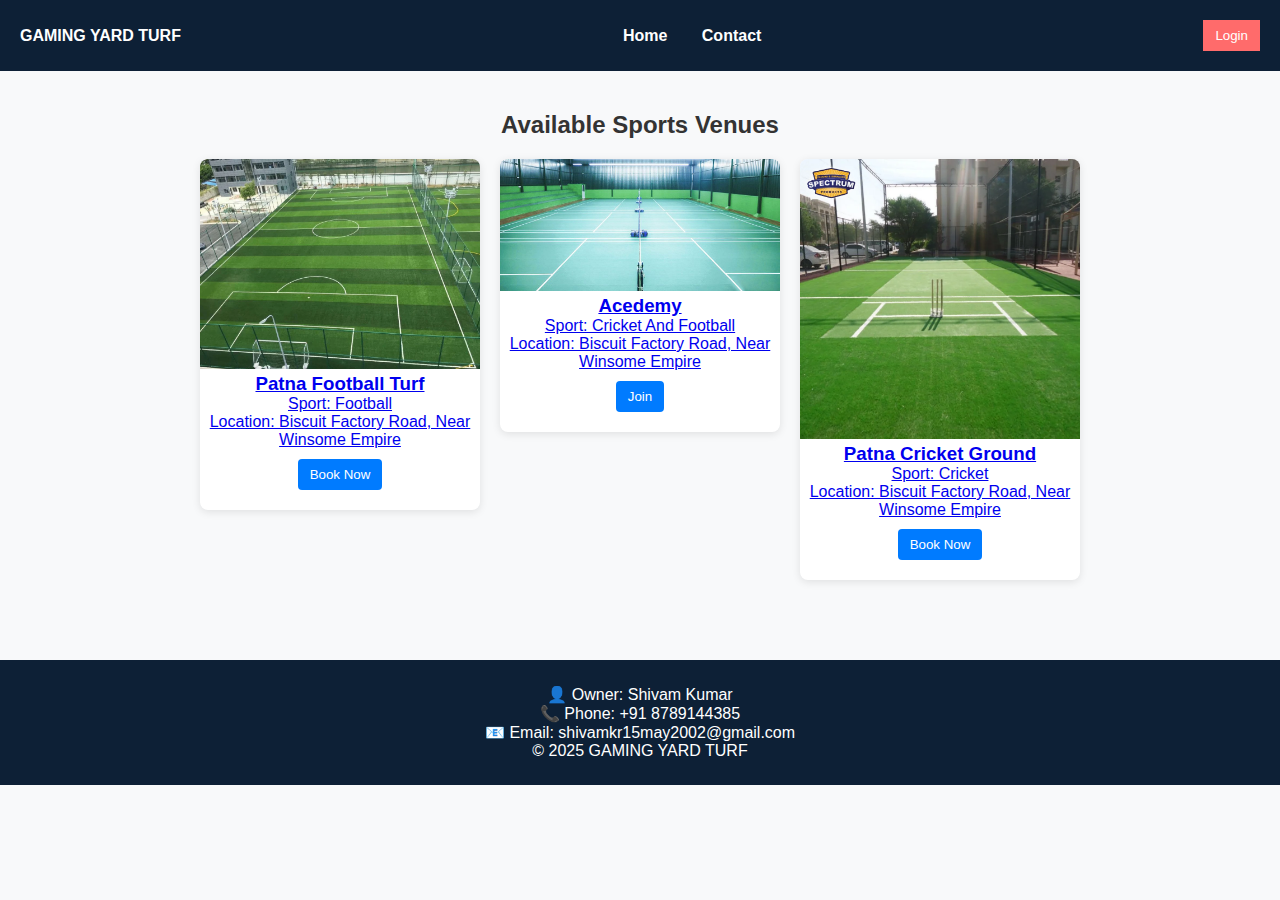
<file: index.html>
<!DOCTYPE html>
<html lang="en">
<head>
    <meta charset="UTF-8">
    <meta name="viewport" content="width=device-width, initial-scale=1.0">
    <title>Turf Town Clone</title>
    <link rel="stylesheet" href="index.css">
    <script src="scripts.js" defer></script>
</head>
<body>
    <!-- Navbar -->
<nav class="navbar">
    <div class="logo">
        <a href="index.html" style="color:white; text-decoration:none;">
            GAMING YARD TURF
        </a>
    </div>

    <ul class="nav-links">
        <!-- <li><a href="index.html">Home</a></li> -->
        <li><a href="index.html">Home</a></li>
        <li><a href="contact.html">Contact</a></li>
    </ul>

    <button class="btn login-btn" onclick="window.location.href='login.html'">
        Login
    </button>
</nav>


    <!-- Hero Section -->
    <!-- <header id="home" class="hero"> 
        <h1>Find & Book Sports Venues Near You</h1>
        <p>Discover football, cricket, badminton, basketball courts & more!</p>
        <input type="search" id="searchInput" placeholder="Search city or sport..." oninput="filterVenues()" />
    </header> -->

    <!-- Venues Section -->
   <section id="venues" class="venues-section">
    <h2>Available Sports Venues</h2>

    <div class="venues-container" id="venuesContainer">

        <!-- Football Turf -->
        <a href="footturf.html" class="venue-link">
            <div class="venue-card" data-city="Patna" data-sport="Football">
                <img src="images/football-artificial-turf.webp" alt="Football Turf">
                <h3>Patna Football Turf</h3>
                <p>Sport: Football</p>
                <p>Location: Biscuit Factory Road, Near Winsome Empire</p>
                <button class="btn book-btn">Book Now</button>
            </div>
        </a>

        <!-- Badminton Court -->
        <a href="jacademy.html" class="venue-link">
            <div class="venue-card" data-city="Patna" data-sport="Training Acedemy">
                <img src="images/badminton.jpg" alt="Acedemy">
                <h3>Acedemy</h3>
                <p>Sport: Cricket And Football</p>
                <p>Location: Biscuit Factory Road, Near Winsome Empire</p>
                <button class="btn book-btn">Join</button>
            </div>
        </a>

        <!-- Cricket Ground -->
        <a href="cricturf.html" class="venue-link">
            <div class="venue-card" data-city="Patna" data-sport="Cricket">
                <img src="images/turf-cricket-pitch.webp" alt="Cricket Ground">
                <h3>Patna Cricket Ground</h3>
                <p>Sport: Cricket</p>
                <p>Location: Biscuit Factory Road, Near Winsome Empire</p>
                <button class="btn book-btn">Book Now</button>
            </div>
        </a>

    </div>
</section>


    <!-- Contact Section -->
    <footer class="footer">
    <p>👤 Owner: Shivam Kumar</p>
    <p>📞 Phone: +91 8789144385</p>
    <p>📧 Email: shivamkr15may2002@gmail.com</p>
    <p>© 2025 GAMING YARD TURF</p>
</footer>
</body>
</html>
</file>
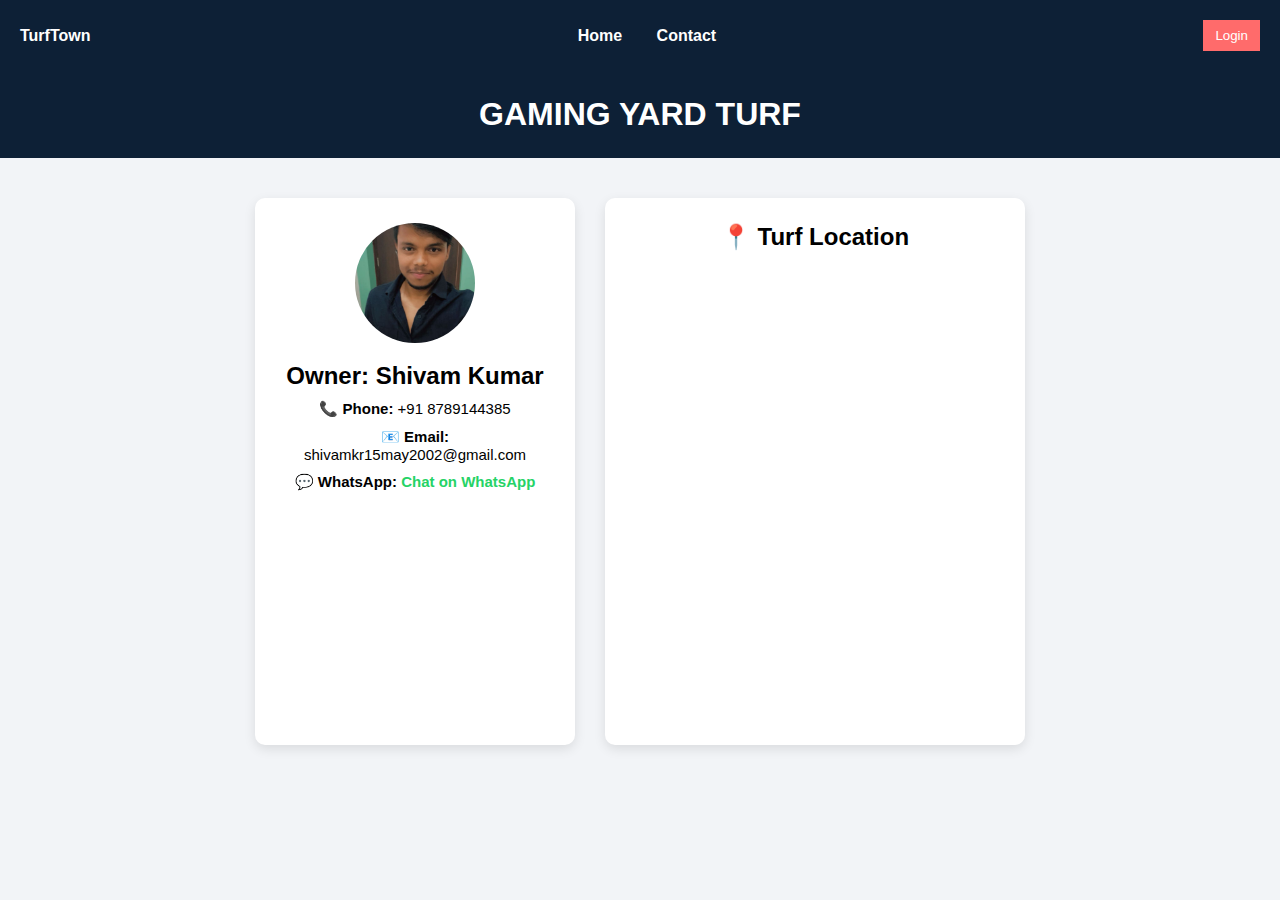
<file: contact.html>
<!DOCTYPE html>
<html lang="en">
<head>
    <meta charset="UTF-8">
    <meta name="viewport" content="width=device-width, initial-scale=1.0">
    <title>Contact Us | GreenField Turf</title>
    <link rel="stylesheet" href="contact.css">
</head>
<body>

    <!-- Turf Name -->
     <nav class="navbar">
    <div class="logo">
        <a href="index.html" style="color:white; text-decoration:none;">
            TurfTown
        </a>
    </div>

    <ul class="nav-links">
        <!-- <li><a href="index.html">Home</a></li> -->
        <li><a href="index.html">Home</a></li>
        <li><a href="contact.html">Contact</a></li>
    </ul>

    <button class="btn login-btn" onclick="window.location.href='login.html'">
        Login
    </button>
</nav>
    <header class="header">
        <h1>GAMING YARD TURF</h1>
    </header>

    <!-- Contact Card -->
    <section class="contact-container">

        <!-- Owner Info -->
        <div class="owner-card">
            <img src="images/shivam_owner.png" alt="Owner Photo">
            <h2>Owner: Shivam Kumar</h2>

            <p><strong>📞 Phone:</strong> +91 8789144385</p>
            <p><strong>📧 Email:</strong> shivamkr15may2002@gmail.com</p>
            <p><strong>💬 WhatsApp:</strong> 
                <a href="https://wa.me/918789144385" target="_blank">
                    Chat on WhatsApp
                </a>
            </p>

            <!-- <p><strong>🔑 API Key:</strong> API_XXXX_1234</p> -->
        </div>

        <!-- Location -->
        <div class="location-card">
            <h2>📍 Turf Location</h2>

            <!-- Google Map Embed
            <iframe 
                src="https://www.google.com/maps/embed/v1/place
  ?key=AIzaSyDCam4HFlqjRZtBTeh7N2KQ5McQuHjLwJA
                width="100%" 
                height="300" 
                style="border:0;" 
                allowfullscreen="" 
                loading="lazy">
            </iframe> -->

            <iframe
  width="100%"
  height="450"
  style="border:0;"
  loading="lazy"
  src="https://www.google.com/maps?q=25.629544,85.067709&output=embed">
</iframe>


        </div>

    </section>

</body>
</html>
</file>
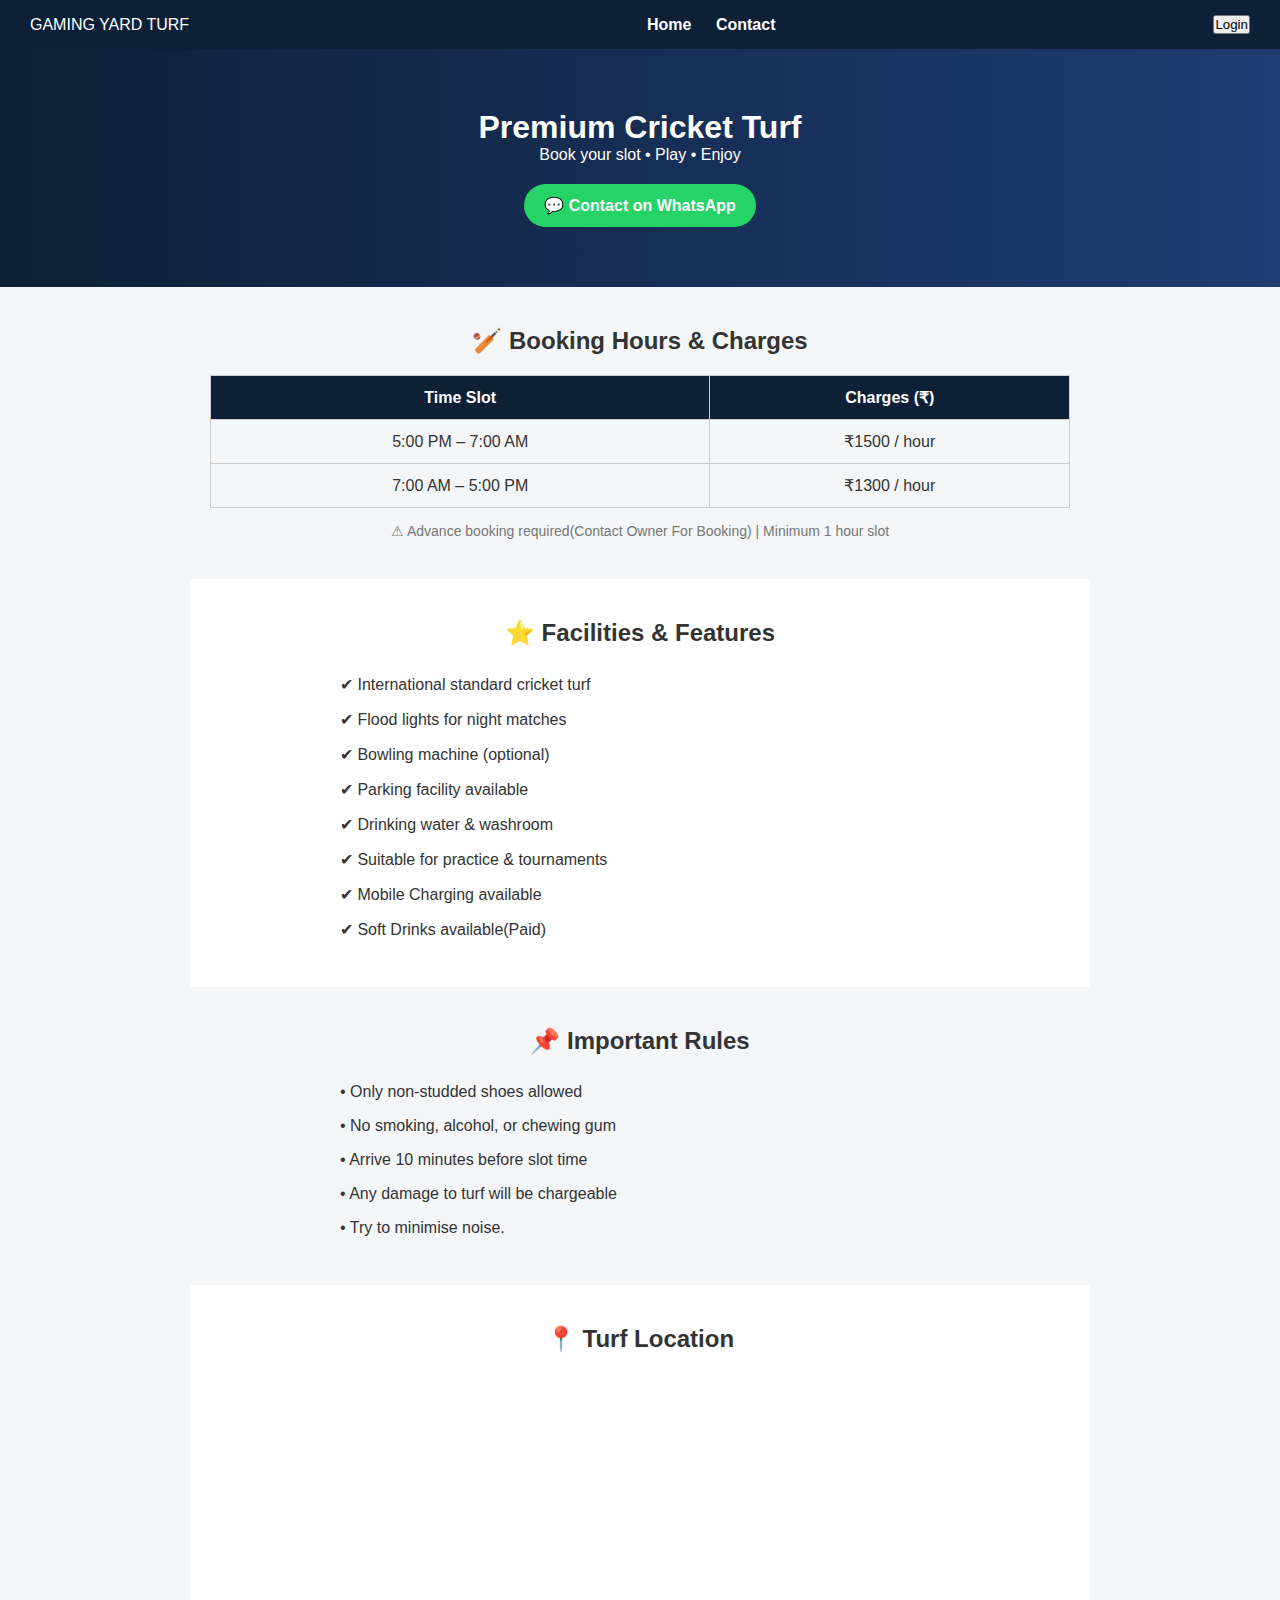
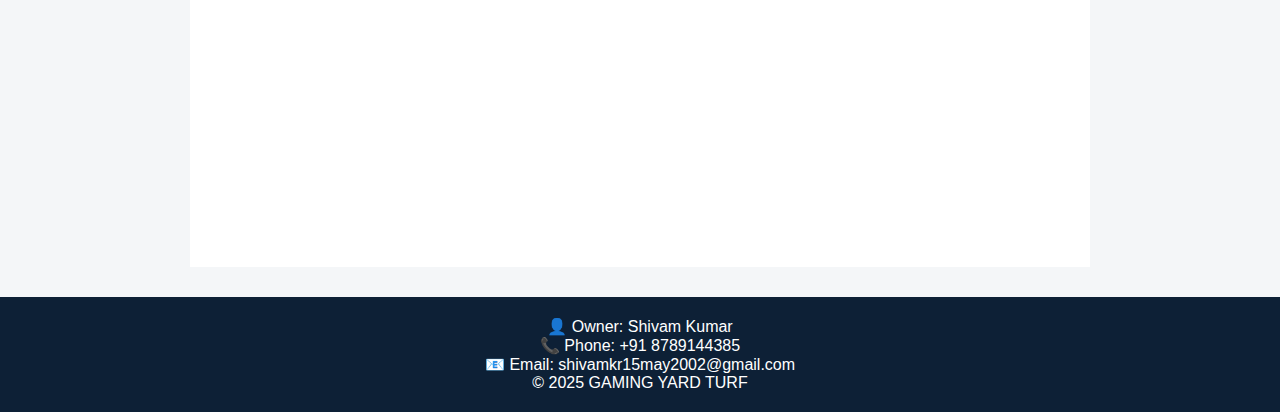
<file: cricturf.html>
<!DOCTYPE html>
<html lang="en">
<head>
    <meta charset="UTF-8">
    <title>GAMING YARD TURF</title>
    <meta name="viewport" content="width=device-width, initial-scale=1.0">
    <link rel="stylesheet" href="cricturf.css">
</head>
<body>

<!-- Navbar -->
 <!-- Navbar -->
<nav class="navbar">
    <div class="logo">
        <a href="index.html" style="color:white; text-decoration:none;">
            GAMING YARD TURF
        </a>
    </div>

    <ul class="nav-links">
        <!-- <li><a href="index.html">Home</a></li> -->
        <li><a href="index.html">Home</a></li>
        <li><a href="contact.html">Contact</a></li>
    </ul>

    <button class="btn login-btn" onclick="window.location.href='login.html'">
        Login
    </button>
</nav>

<!-- Hero Section -->
<header class="hero">
    <h1>Premium Cricket Turf</h1>
    <p>Book your slot • Play • Enjoy</p>
    <a href="https://wa.me/918789144385" class="whatsapp-btn" target="_blank">
        💬 Contact on WhatsApp
    </a>
</header>

<!-- Booking Section -->
<section id="booking" class="section">
    <h2>🏏 Booking Hours & Charges</h2>

    <table class="booking-table">
        <tr>
            <th>Time Slot</th>
            <th>Charges (₹)</th>
        </tr>
        <tr>
            <td>5:00 PM – 7:00 AM</td>
            <td>₹1500 / hour</td>
        </tr>
        <tr>
            <td>7:00 AM – 5:00 PM</td>
            <td>₹1300 / hour</td>
        </tr>
        
    </table>

    <p class="note">⚠ Advance booking required(Contact Owner For Booking) | Minimum 1 hour slot</p>
</section>

<!-- Facilities -->
<section id="facilities" class="section light-bg">
    <h2>⭐ Facilities & Features</h2>

    <ul class="facility-list">
        <li>✔ International standard cricket turf</li>
        <li>✔ Flood lights for night matches</li>
        <li>✔ Bowling machine (optional)</li>
        <li>✔ Parking facility available</li>
        <li>✔ Drinking water & washroom</li>
        <li>✔ Suitable for practice & tournaments</li>
        <li>✔ Mobile Charging available</li>
        <li>✔ Soft Drinks available(Paid)</li>
    </ul>
</section>

<!-- Rules -->
<section class="section">
    <h2>📌 Important Rules</h2>
    <ul class="facility-list">
         <li>• Only non-studded shoes allowed</li>
        <li>• No smoking, alcohol, or chewing gum</li>
        <li>• Arrive 10 minutes before slot time</li>
        <li>• Any damage to turf will be chargeable</li>
        <li>• Try to minimise noise.</li>
    </ul>
</section>

<!-- Location -->
<section id="location" class="section light-bg">
    <h2>📍 Turf Location</h2>
    <iframe
  width="100%"
  height="450"
  style="border:0;"
  loading="lazy"
  src="https://www.google.com/maps?q=25.629544,85.067709&output=embed">
</iframe>
</section>

<!-- Footer -->
<footer class="footer">
    <p>👤 Owner: Shivam Kumar</p>
    <p>📞 Phone: +91 8789144385</p>
    <p>📧 Email: shivamkr15may2002@gmail.com</p>
    <p>© 2025 GAMING YARD TURF</p>
</footer>

</body>
</html>
</file>
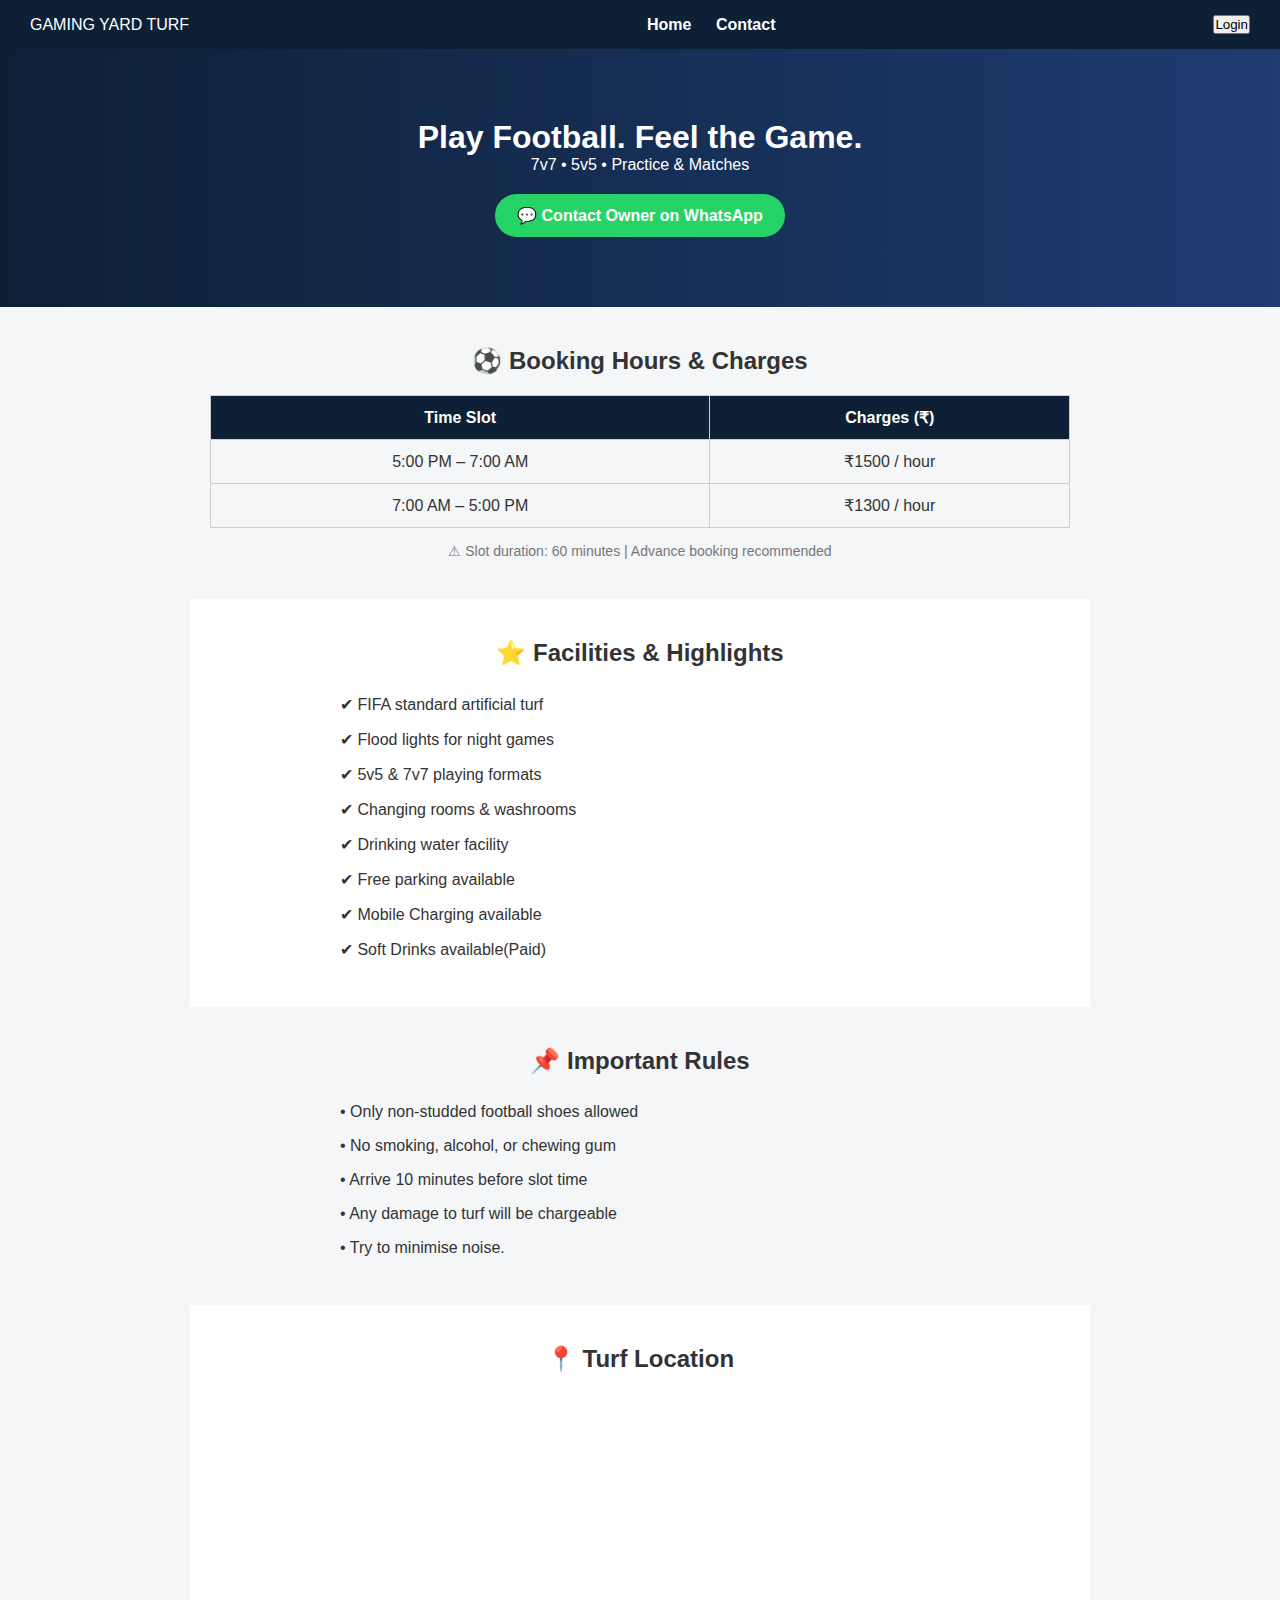
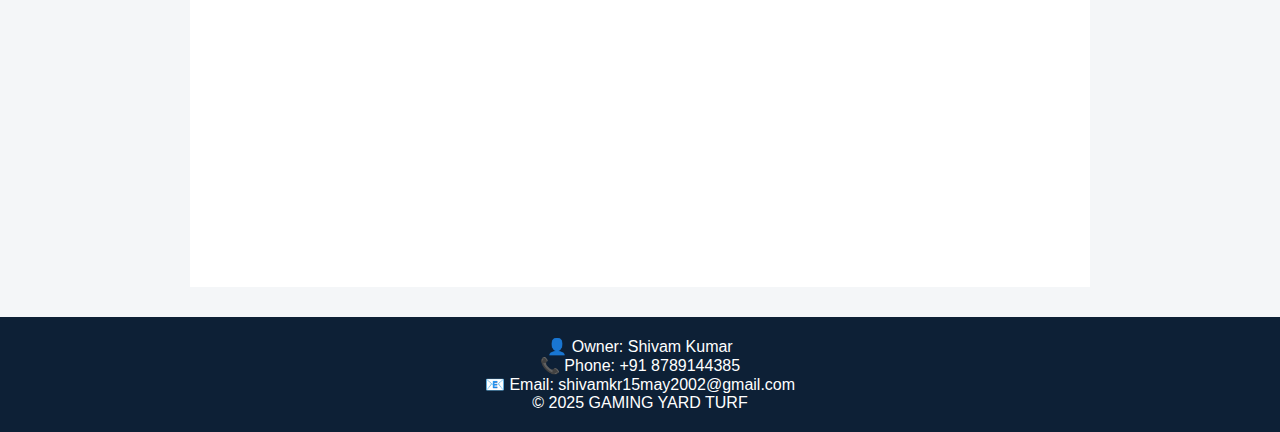
<file: footturf.html>
<!DOCTYPE html>
<html lang="en">
<head>
    <meta charset="UTF-8">
    <title>GAMING YARD TURF</title>
    <meta name="viewport" content="width=device-width, initial-scale=1.0">
    <link rel="stylesheet" href="footturf.css">
</head>
<body>

<!-- Navbar -->
    <!-- Navbar -->
<nav class="navbar">
    <div class="logo">
        <a href="index.html" style="color:white; text-decoration:none;">
            GAMING YARD TURF
        </a>
    </div>

    <ul class="nav-links">
        <!-- <li><a href="index.html">Home</a></li> -->
        <li><a href="index.html">Home</a></li>
        <li><a href="contact.html">Contact</a></li>
    </ul>

    <button class="btn login-btn" onclick="window.location.href='login.html'">
        Login
    </button>
</nav>

<!-- Hero Section -->
<header class="hero">
    <h1>Play Football. Feel the Game.</h1>
    <p>7v7 • 5v5 • Practice & Matches</p>

    <!-- WhatsApp API -->
    <a href="https://wa.me/918789144385" target="_blank" class="whatsapp-btn">
        💬 Contact Owner on WhatsApp
    </a>
</header>

<!-- Booking Section -->
<section id="booking" class="section">
    <h2>⚽ Booking Hours & Charges</h2>

    <table class="booking-table">
        <tr>
            <th>Time Slot</th>
            <th>Charges (₹)</th>
        </tr>
        <tr>
            <td>5:00 PM – 7:00 AM</td>
            <td>₹1500 / hour</td>
        </tr>
        <tr>
            <td>7:00 AM – 5:00 PM</td>
            <td>₹1300 / hour</td>
        </tr>
    </table>

    <p class="note">
        ⚠ Slot duration: 60 minutes | Advance booking recommended
    </p>
</section>

<!-- Facilities Section -->
<section id="facilities" class="section light-bg">
    <h2>⭐ Facilities & Highlights</h2>

    <ul class="facility-list">
        <li>✔ FIFA standard artificial turf</li>
        <li>✔ Flood lights for night games</li>
        <li>✔ 5v5 & 7v7 playing formats</li>
        <li>✔ Changing rooms & washrooms</li>
        <li>✔ Drinking water facility</li>
        <li>✔ Free parking available</li>
        <li>✔ Mobile Charging available</li>
        <li>✔ Soft Drinks available(Paid)</li>
    </ul>
</section>

<!-- Rules Section -->
<section class="section">
    <h2>📌 Important Rules</h2>

    <ul class="facility-list">
        <li>• Only non-studded football shoes allowed</li>
        <li>• No smoking, alcohol, or chewing gum</li>
        <li>• Arrive 10 minutes before slot time</li>
        <li>• Any damage to turf will be chargeable</li>
        <li>• Try to minimise noise.</li>
    </ul>
</section>

<!-- Location -->
<section id="location" class="section light-bg">
    <h2>📍 Turf Location</h2>

    <iframe
  width="100%"
  height="450"
  style="border:0;"
  loading="lazy"
  src="https://www.google.com/maps?q=25.629544,85.067709&output=embed">
</iframe>
</section>

<!-- Footer -->
<footer class="footer">
    <p>👤 Owner: Shivam Kumar</p>
    <p>📞 Phone: +91 8789144385</p>
    <p>📧 Email: shivamkr15may2002@gmail.com</p>
    <p>© 2025 GAMING YARD TURF</p>
</footer>

</body>
</html>
</file>
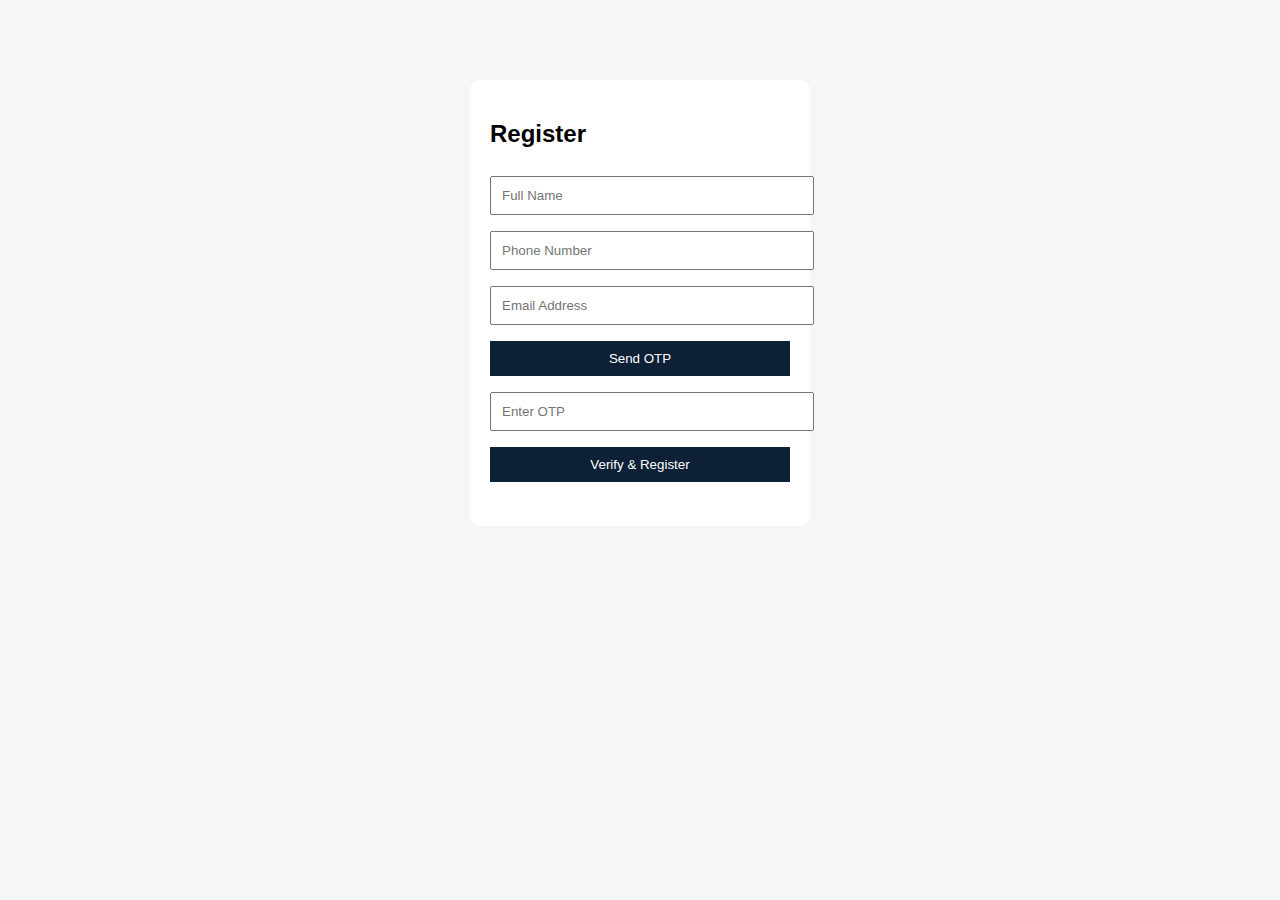
<file: login.html>
<!DOCTYPE html>
<html>
<head>
    <title>Login / Register</title>
    <link rel="stylesheet" href="login.css">
</head>
<body>

<div class="container">
    <h2>Register</h2>

    <input type="text" id="name" placeholder="Full Name">
    <input type="text" id="phone" placeholder="Phone Number">
    <input type="email" id="email" placeholder="Email Address">
    <button onclick="sendOTP()">Send OTP</button>

    <input type="text" id="otp" placeholder="Enter OTP">
    <button onclick="verifyOTP()">Verify & Register</button>

    <p id="msg"></p>
</div>

<script src="login.js"></script>
</body>
</html>
</file>
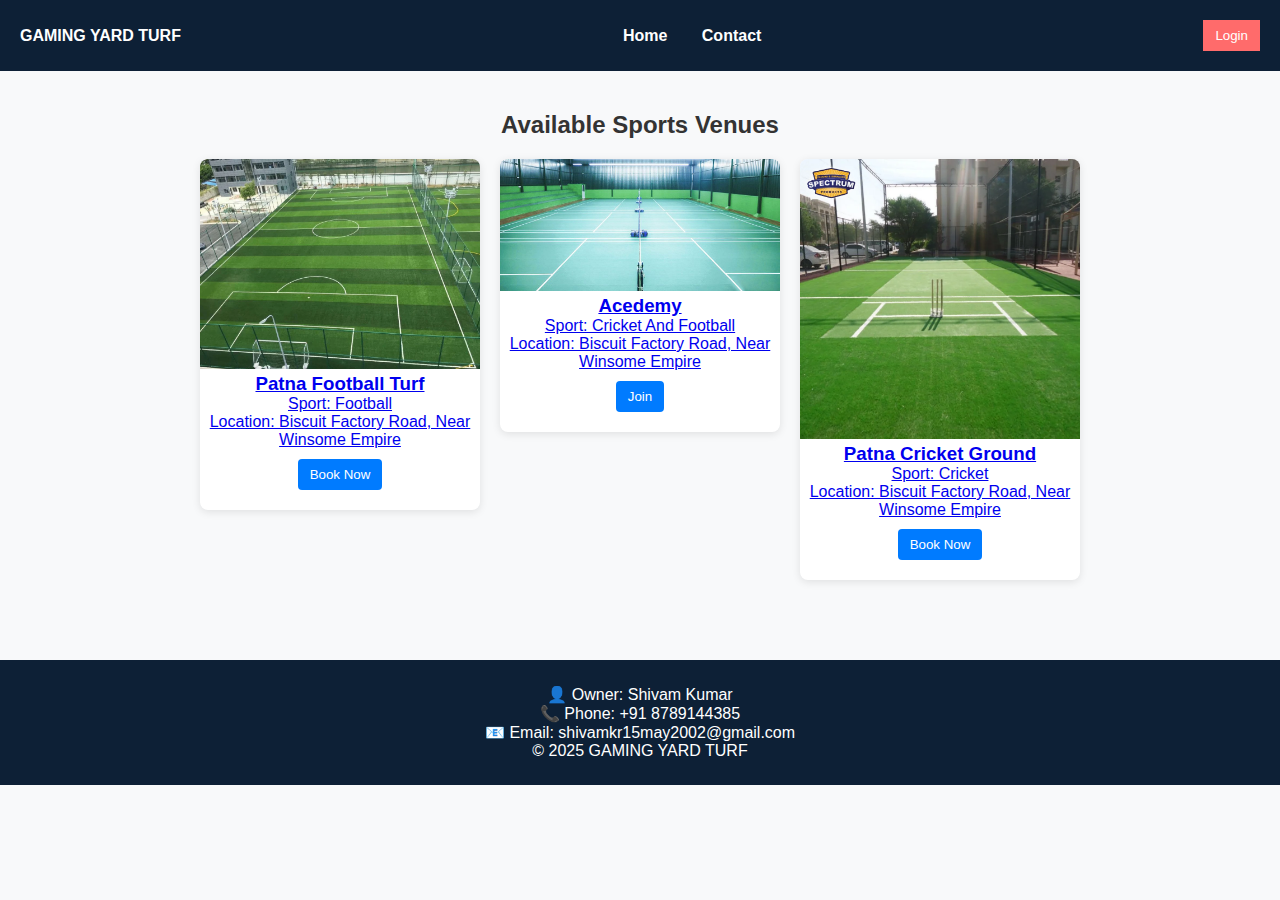
<file: q1.html>
<!DOCTYPE html>
<html lang="en">
<head>
    <meta charset="UTF-8">
    <meta name="viewport" content="width=device-width, initial-scale=1.0">
    <title>Turf Town Clone</title>
    <link rel="stylesheet" href="q1.css">
    <script src="scripts.js" defer></script>
</head>
<body>
    <!-- Navbar -->
<nav class="navbar">
    <div class="logo">
        <a href="index.html" style="color:white; text-decoration:none;">
            GAMING YARD TURF
        </a>
    </div>

    <ul class="nav-links">
        <!-- <li><a href="index.html">Home</a></li> -->
        <li><a href="q1.html">Home</a></li>
        <li><a href="contact.html">Contact</a></li>
    </ul>

    <button class="btn login-btn" onclick="window.location.href='login.html'">
        Login
    </button>
</nav>


    <!-- Hero Section -->
    <!-- <header id="home" class="hero"> 
        <h1>Find & Book Sports Venues Near You</h1>
        <p>Discover football, cricket, badminton, basketball courts & more!</p>
        <input type="search" id="searchInput" placeholder="Search city or sport..." oninput="filterVenues()" />
    </header> -->

    <!-- Venues Section -->
   <section id="venues" class="venues-section">
    <h2>Available Sports Venues</h2>

    <div class="venues-container" id="venuesContainer">

        <!-- Football Turf -->
        <a href="footturf.html" class="venue-link">
            <div class="venue-card" data-city="Patna" data-sport="Football">
                <img src="images/football-artificial-turf.webp" alt="Football Turf">
                <h3>Patna Football Turf</h3>
                <p>Sport: Football</p>
                <p>Location: Biscuit Factory Road, Near Winsome Empire</p>
                <button class="btn book-btn">Book Now</button>
            </div>
        </a>

        <!-- Badminton Court -->
        <a href="jacademy.html" class="venue-link">
            <div class="venue-card" data-city="Patna" data-sport="Training Acedemy">
                <img src="images/badminton.jpg" alt="Acedemy">
                <h3>Acedemy</h3>
                <p>Sport: Cricket And Football</p>
                <p>Location: Biscuit Factory Road, Near Winsome Empire</p>
                <button class="btn book-btn">Join</button>
            </div>
        </a>

        <!-- Cricket Ground -->
        <a href="cricturf.html" class="venue-link">
            <div class="venue-card" data-city="Patna" data-sport="Cricket">
                <img src="images/turf-cricket-pitch.webp" alt="Cricket Ground">
                <h3>Patna Cricket Ground</h3>
                <p>Sport: Cricket</p>
                <p>Location: Biscuit Factory Road, Near Winsome Empire</p>
                <button class="btn book-btn">Book Now</button>
            </div>
        </a>

    </div>
</section>


    <!-- Contact Section -->
    <footer class="footer">
    <p>👤 Owner: Shivam Kumar</p>
    <p>📞 Phone: +91 8789144385</p>
    <p>📧 Email: shivamkr15may2002@gmail.com</p>
    <p>© 2025 GAMING YARD TURF</p>
</footer>
</body>
</html>
</file>
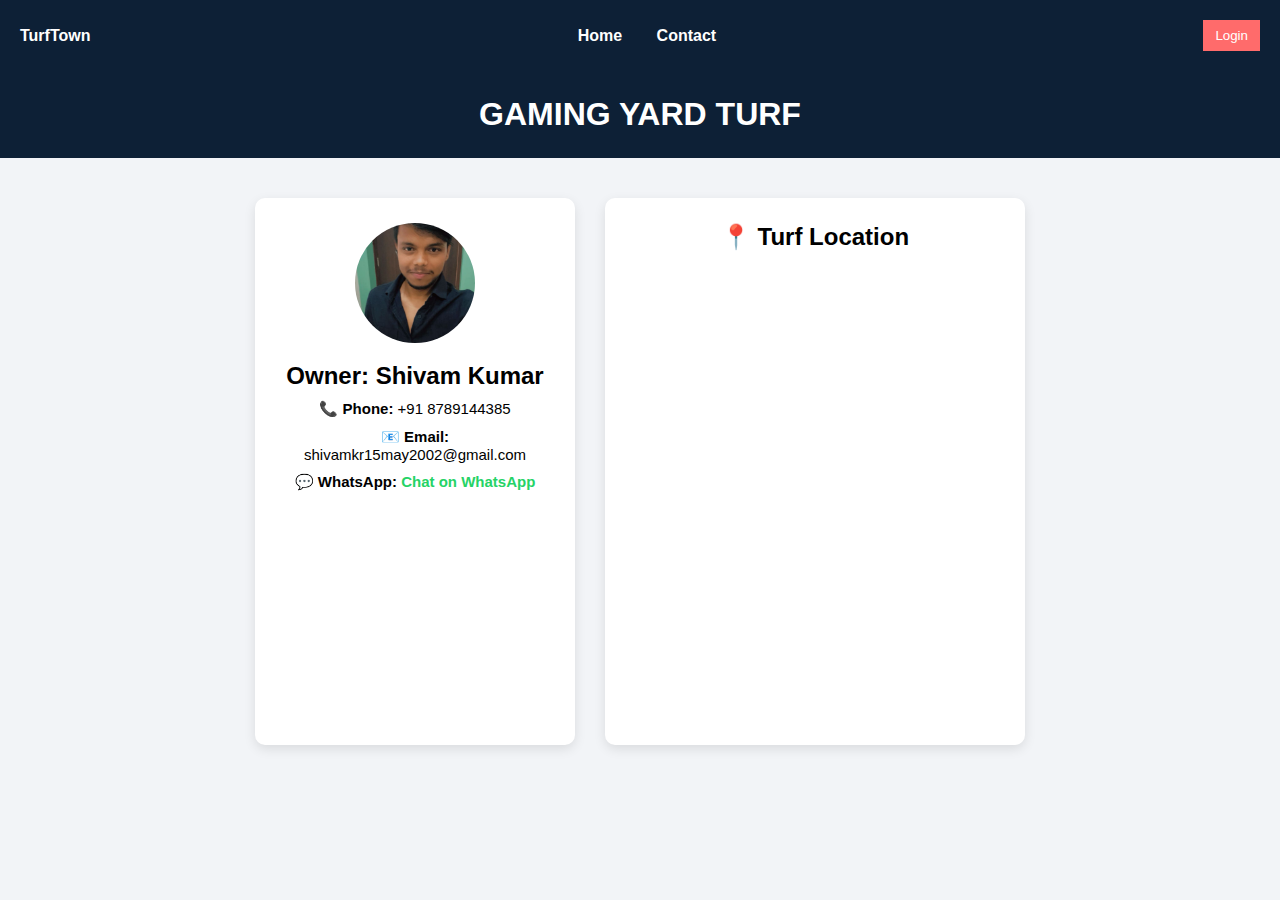
<file: web/contact.html>
<!DOCTYPE html>
<html lang="en">
<head>
    <meta charset="UTF-8">
    <meta name="viewport" content="width=device-width, initial-scale=1.0">
    <title>Contact Us | GreenField Turf</title>
    <link rel="stylesheet" href="contact.css">
</head>
<body>

    <!-- Turf Name -->
     <nav class="navbar">
    <div class="logo">
        <a href="index.html" style="color:white; text-decoration:none;">
            TurfTown
        </a>
    </div>

    <ul class="nav-links">
        <!-- <li><a href="index.html">Home</a></li> -->
        <li><a href="q1.html">Home</a></li>
        <li><a href="contact.html">Contact</a></li>
    </ul>

    <button class="btn login-btn" onclick="window.location.href='login.html'">
        Login
    </button>
</nav>
    <header class="header">
        <h1>GAMING YARD TURF</h1>
    </header>

    <!-- Contact Card -->
    <section class="contact-container">

        <!-- Owner Info -->
        <div class="owner-card">
            <img src="images/shivam_owner.png" alt="Owner Photo">
            <h2>Owner: Shivam Kumar</h2>

            <p><strong>📞 Phone:</strong> +91 8789144385</p>
            <p><strong>📧 Email:</strong> shivamkr15may2002@gmail.com</p>
            <p><strong>💬 WhatsApp:</strong> 
                <a href="https://wa.me/8789144385" target="_blank">
                    Chat on WhatsApp
                </a>
            </p>

            <!-- <p><strong>🔑 API Key:</strong> API_XXXX_1234</p> -->
        </div>

        <!-- Location -->
        <div class="location-card">
            <h2>📍 Turf Location</h2>

            <!-- Google Map Embed
            <iframe 
                src="https://www.google.com/maps/embed/v1/place
  ?key=AIzaSyDCam4HFlqjRZtBTeh7N2KQ5McQuHjLwJA
                width="100%" 
                height="300" 
                style="border:0;" 
                allowfullscreen="" 
                loading="lazy">
            </iframe> -->

            <iframe
  width="100%"
  height="450"
  style="border:0;"
  loading="lazy"
  src="https://www.google.com/maps?q=25.629544,85.067709&output=embed">
</iframe>


        </div>

    </section>

</body>
</html>
</file>
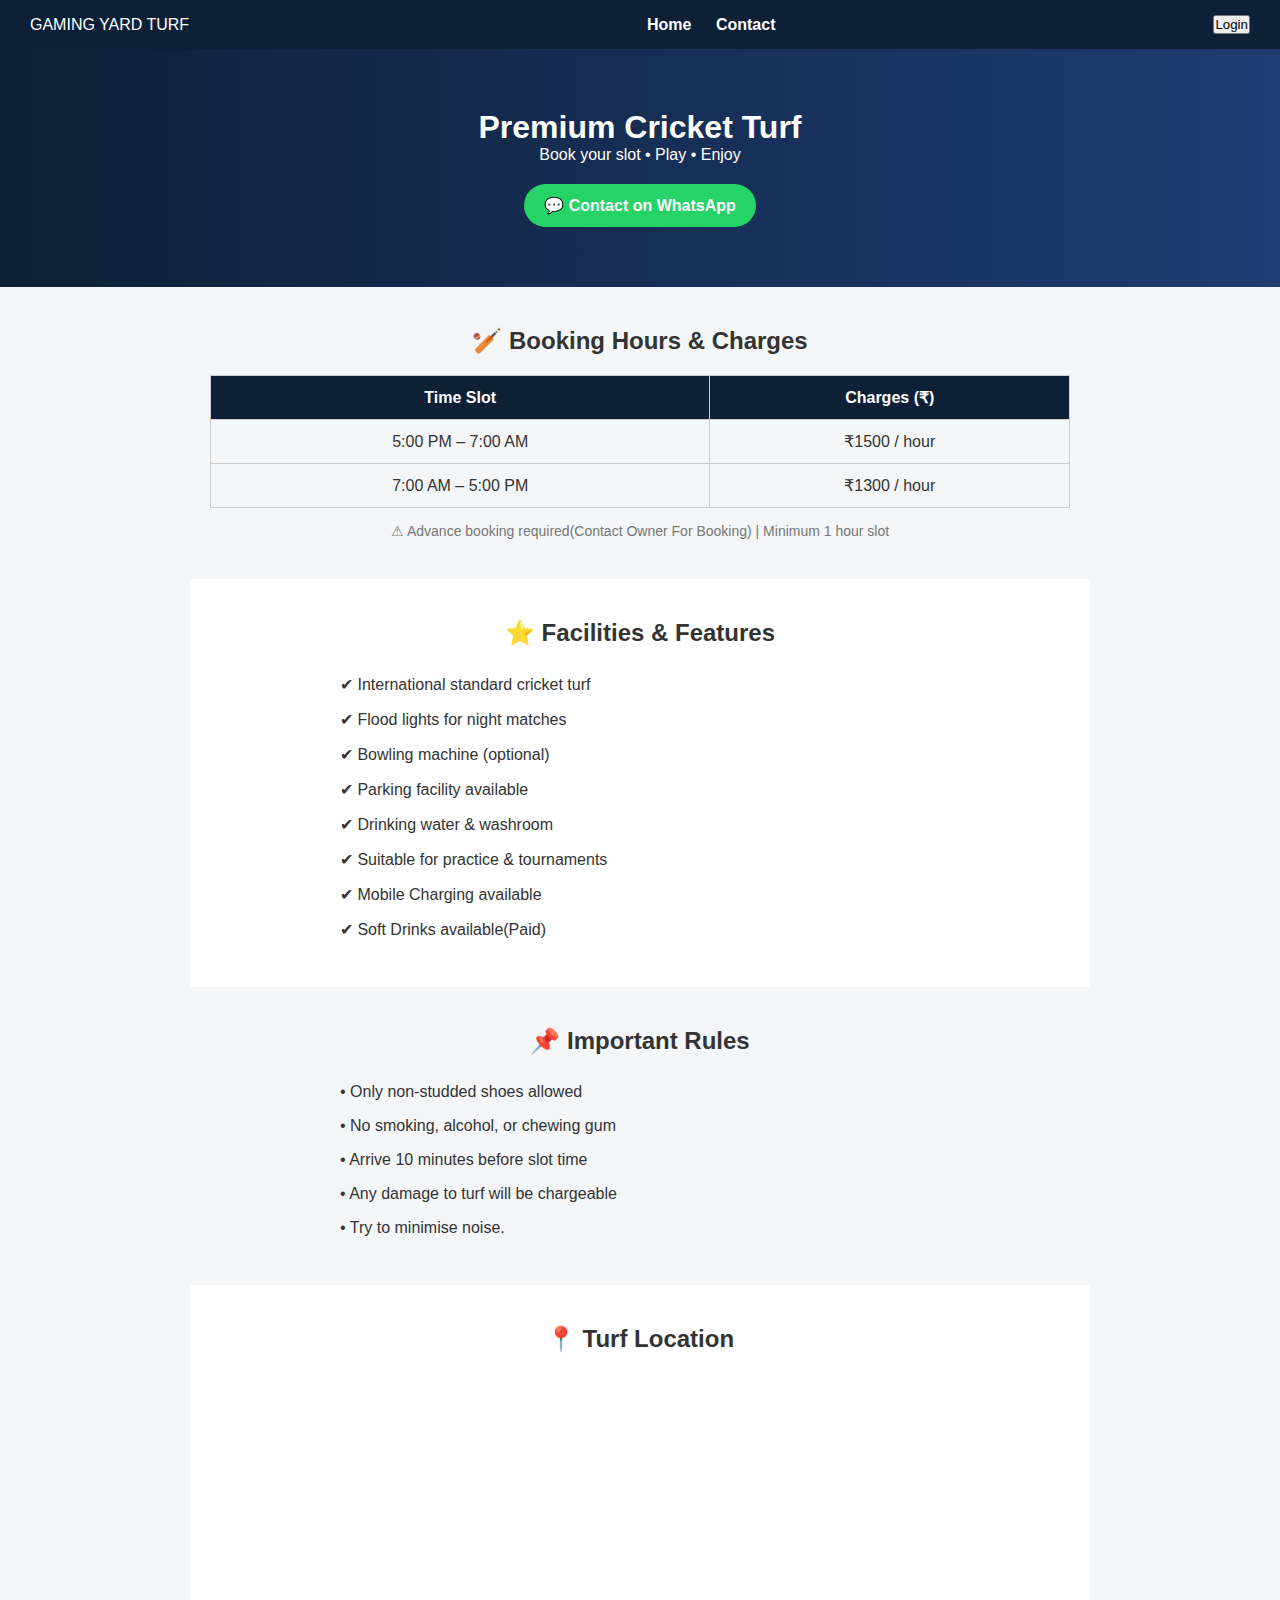
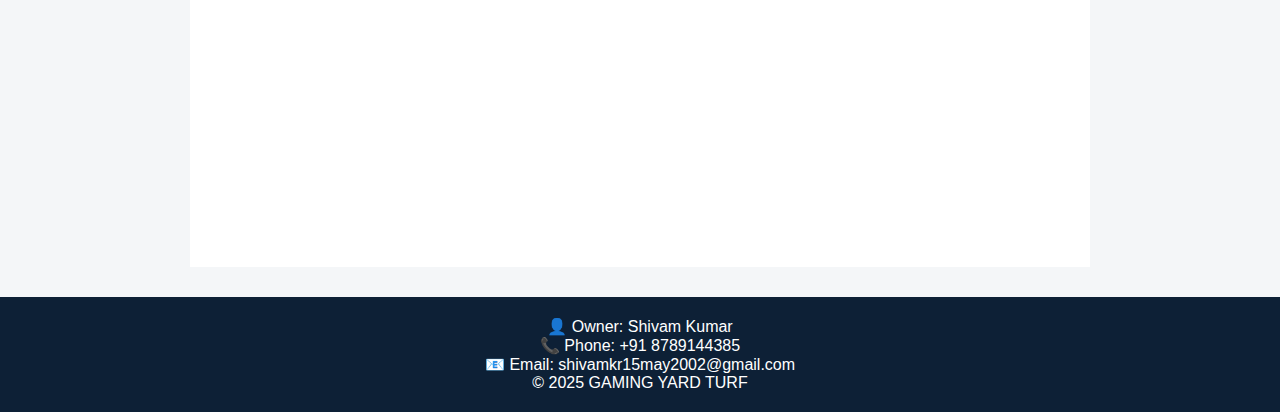
<file: web/cricturf.html>
<!DOCTYPE html>
<html lang="en">
<head>
    <meta charset="UTF-8">
    <title>GAMING YARD TURF</title>
    <meta name="viewport" content="width=device-width, initial-scale=1.0">
    <link rel="stylesheet" href="cricturf.css">
</head>
<body>

<!-- Navbar -->
 <!-- Navbar -->
<nav class="navbar">
    <div class="logo">
        <a href="index.html" style="color:white; text-decoration:none;">
            GAMING YARD TURF
        </a>
    </div>

    <ul class="nav-links">
        <!-- <li><a href="index.html">Home</a></li> -->
        <li><a href="q1.html">Home</a></li>
        <li><a href="contact.html">Contact</a></li>
    </ul>

    <button class="btn login-btn" onclick="window.location.href='login.html'">
        Login
    </button>
</nav>

<!-- Hero Section -->
<header class="hero">
    <h1>Premium Cricket Turf</h1>
    <p>Book your slot • Play • Enjoy</p>
    <a href="https://wa.me/918789144385" class="whatsapp-btn" target="_blank">
        💬 Contact on WhatsApp
    </a>
</header>

<!-- Booking Section -->
<section id="booking" class="section">
    <h2>🏏 Booking Hours & Charges</h2>

    <table class="booking-table">
        <tr>
            <th>Time Slot</th>
            <th>Charges (₹)</th>
        </tr>
        <tr>
            <td>5:00 PM – 7:00 AM</td>
            <td>₹1500 / hour</td>
        </tr>
        <tr>
            <td>7:00 AM – 5:00 PM</td>
            <td>₹1300 / hour</td>
        </tr>
        
    </table>

    <p class="note">⚠ Advance booking required(Contact Owner For Booking) | Minimum 1 hour slot</p>
</section>

<!-- Facilities -->
<section id="facilities" class="section light-bg">
    <h2>⭐ Facilities & Features</h2>

    <ul class="facility-list">
        <li>✔ International standard cricket turf</li>
        <li>✔ Flood lights for night matches</li>
        <li>✔ Bowling machine (optional)</li>
        <li>✔ Parking facility available</li>
        <li>✔ Drinking water & washroom</li>
        <li>✔ Suitable for practice & tournaments</li>
        <li>✔ Mobile Charging available</li>
        <li>✔ Soft Drinks available(Paid)</li>
    </ul>
</section>

<!-- Rules -->
<section class="section">
    <h2>📌 Important Rules</h2>
    <ul class="facility-list">
         <li>• Only non-studded shoes allowed</li>
        <li>• No smoking, alcohol, or chewing gum</li>
        <li>• Arrive 10 minutes before slot time</li>
        <li>• Any damage to turf will be chargeable</li>
        <li>• Try to minimise noise.</li>
    </ul>
</section>

<!-- Location -->
<section id="location" class="section light-bg">
    <h2>📍 Turf Location</h2>
    <iframe
  width="100%"
  height="450"
  style="border:0;"
  loading="lazy"
  src="https://www.google.com/maps?q=25.629544,85.067709&output=embed">
</iframe>
</section>

<!-- Footer -->
<footer class="footer">
    <p>👤 Owner: Shivam Kumar</p>
    <p>📞 Phone: +91 8789144385</p>
    <p>📧 Email: shivamkr15may2002@gmail.com</p>
    <p>© 2025 GAMING YARD TURF</p>
</footer>

</body>
</html>
</file>
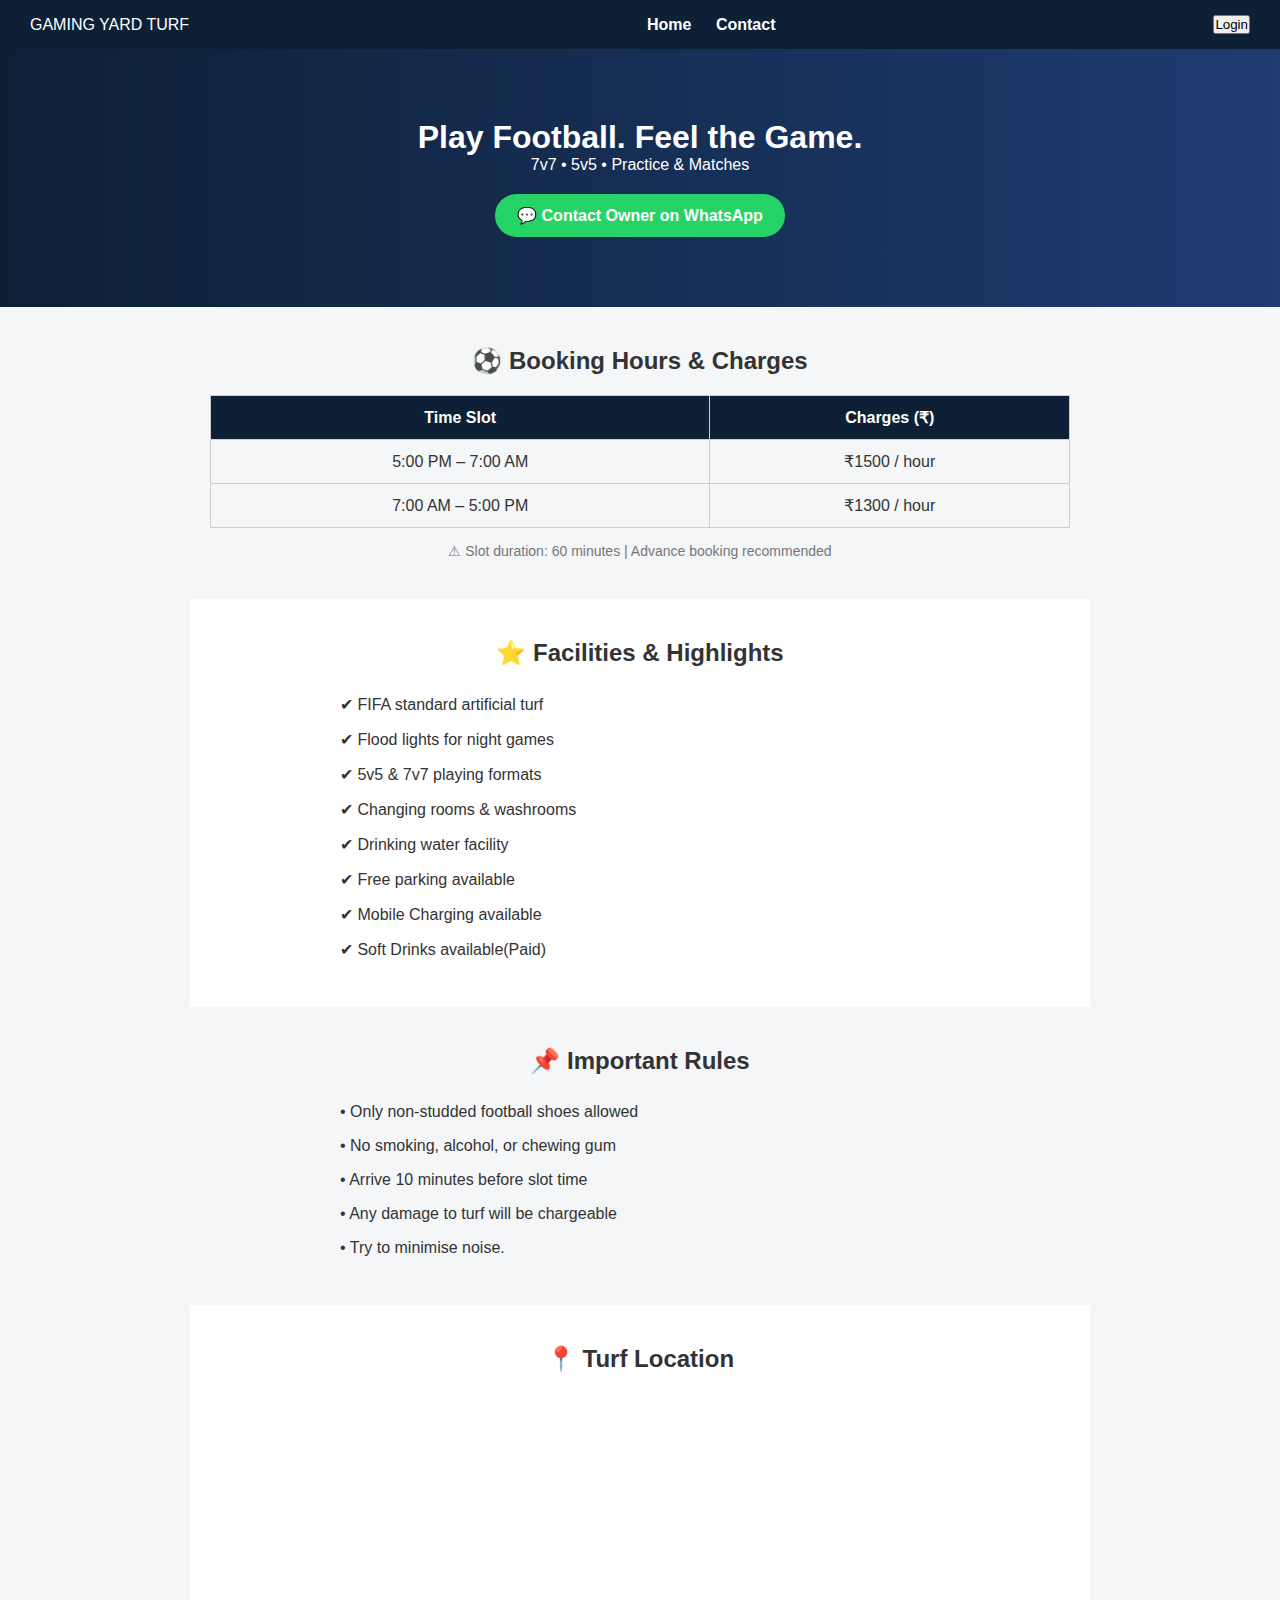
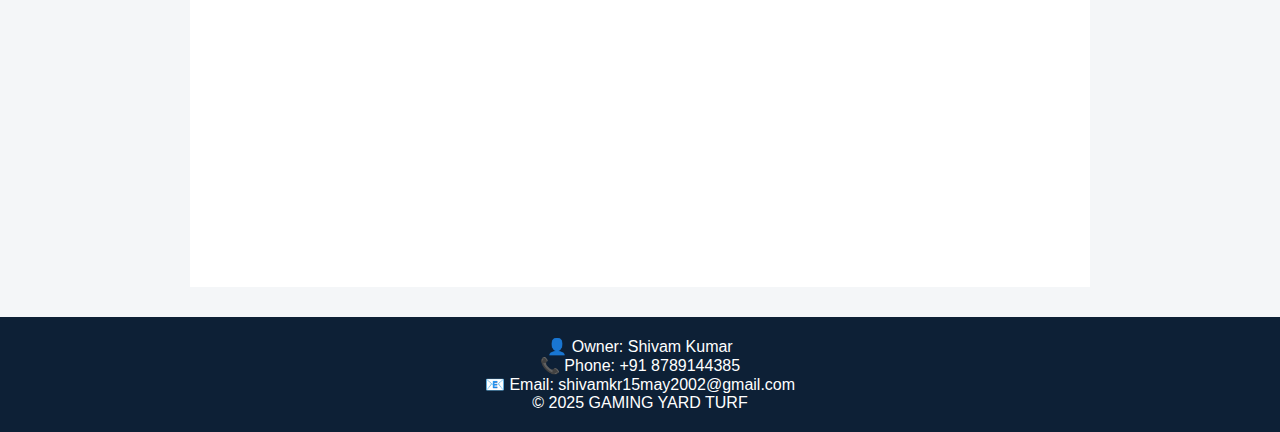
<file: web/footturf.html>
<!DOCTYPE html>
<html lang="en">
<head>
    <meta charset="UTF-8">
    <title>GAMING YARD TURF</title>
    <meta name="viewport" content="width=device-width, initial-scale=1.0">
    <link rel="stylesheet" href="footturf.css">
</head>
<body>

<!-- Navbar -->
    <!-- Navbar -->
<nav class="navbar">
    <div class="logo">
        <a href="index.html" style="color:white; text-decoration:none;">
            GAMING YARD TURF
        </a>
    </div>

    <ul class="nav-links">
        <!-- <li><a href="index.html">Home</a></li> -->
        <li><a href="q1.html">Home</a></li>
        <li><a href="contact.html">Contact</a></li>
    </ul>

    <button class="btn login-btn" onclick="window.location.href='login.html'">
        Login
    </button>
</nav>

<!-- Hero Section -->
<header class="hero">
    <h1>Play Football. Feel the Game.</h1>
    <p>7v7 • 5v5 • Practice & Matches</p>

    <!-- WhatsApp API -->
    <a href="https://wa.me/918789144385" target="_blank" class="whatsapp-btn">
        💬 Contact Owner on WhatsApp
    </a>
</header>

<!-- Booking Section -->
<section id="booking" class="section">
    <h2>⚽ Booking Hours & Charges</h2>

    <table class="booking-table">
        <tr>
            <th>Time Slot</th>
            <th>Charges (₹)</th>
        </tr>
        <tr>
            <td>5:00 PM – 7:00 AM</td>
            <td>₹1500 / hour</td>
        </tr>
        <tr>
            <td>7:00 AM – 5:00 PM</td>
            <td>₹1300 / hour</td>
        </tr>
    </table>

    <p class="note">
        ⚠ Slot duration: 60 minutes | Advance booking recommended
    </p>
</section>

<!-- Facilities Section -->
<section id="facilities" class="section light-bg">
    <h2>⭐ Facilities & Highlights</h2>

    <ul class="facility-list">
        <li>✔ FIFA standard artificial turf</li>
        <li>✔ Flood lights for night games</li>
        <li>✔ 5v5 & 7v7 playing formats</li>
        <li>✔ Changing rooms & washrooms</li>
        <li>✔ Drinking water facility</li>
        <li>✔ Free parking available</li>
        <li>✔ Mobile Charging available</li>
        <li>✔ Soft Drinks available(Paid)</li>
    </ul>
</section>

<!-- Rules Section -->
<section class="section">
    <h2>📌 Important Rules</h2>

    <ul class="facility-list">
        <li>• Only non-studded football shoes allowed</li>
        <li>• No smoking, alcohol, or chewing gum</li>
        <li>• Arrive 10 minutes before slot time</li>
        <li>• Any damage to turf will be chargeable</li>
        <li>• Try to minimise noise.</li>
    </ul>
</section>

<!-- Location -->
<section id="location" class="section light-bg">
    <h2>📍 Turf Location</h2>

    <iframe
  width="100%"
  height="450"
  style="border:0;"
  loading="lazy"
  src="https://www.google.com/maps?q=25.629544,85.067709&output=embed">
</iframe>
</section>

<!-- Footer -->
<footer class="footer">
    <p>👤 Owner: Shivam Kumar</p>
    <p>📞 Phone: +91 8789144385</p>
    <p>📧 Email: shivamkr15may2002@gmail.com</p>
    <p>© 2025 GAMING YARD TURF</p>
</footer>

</body>
</html>
</file>
<file: contact.css>
* {
    margin: 0;
    padding: 0;
    box-sizing: border-box;
}

body {
    font-family: Arial, sans-serif;
    background: #f2f4f7;
}

/* Header */
.header {
    background: #0d2036;
    color: white;
    padding: 25px;
    text-align: center;
}
/* Navbar */
.navbar {
    display: flex;
    justify-content: space-between;
    align-items: center;
    padding: 20px;
    background: #0d2036;
    color: white;
}

.navbar .nav-links li {
    display: inline;
    margin: 0 15px;
}

.navbar a {
    color: white;
    text-decoration: none;
    font-weight: bold;
}

.login-btn {
    background: #ff6b6b;
    border: none;
    padding: 8px 12px;
    color: white;
    cursor: pointer;
}
/* Main Container */
.contact-container {
    display: flex;
    flex-wrap: wrap;
    justify-content: center;
    gap: 30px;
    padding: 40px;
}

/* Owner Card */
.owner-card {
    background: white;
    width: 320px;
    padding: 25px;
    border-radius: 10px;
    box-shadow: 0 4px 12px rgba(0,0,0,0.1);
    text-align: center;
}

.owner-card img {
    width: 120px;
    height: 120px;
    border-radius: 50%;
    object-fit: cover;
    margin-bottom: 15px;
}

.owner-card p {
    margin: 10px 0;
    font-size: 15px;
}

.owner-card a {
    color: #25d366;
    font-weight: bold;
    text-decoration: none;
}

/* Location Card */
.location-card {
    background: white;
    width: 420px;
    padding: 25px;
    border-radius: 10px;
    box-shadow: 0 4px 12px rgba(0,0,0,0.1);
}

.location-card h2 {
    margin-bottom: 15px;
    text-align: center;
}
</file>
<file: cricturf.css>
* {
    margin: 0;
    padding: 0;
    box-sizing: border-box;
}

body {
    font-family: Arial, sans-serif;
    background: #f4f6f8;
    color: #333;
}

/* Navbar */
.navbar {
    background: #0d2036;
    color: white;
    padding: 15px 30px;
    display: flex;
    justify-content: space-between;
    align-items: center;
}

.nav-links li {
    display: inline;
    margin-left: 20px;
}

.nav-links a {
    color: white;
    text-decoration: none;
    font-weight: bold;
}

/* Hero */
.hero {
    text-align: center;
    padding: 60px 20px;
    background: linear-gradient(to right, #0d2036, #1e3c72);
    color: white;
}

.whatsapp-btn {
    display: inline-block;
    margin-top: 20px;
    background: #25d366;
    color: white;
    padding: 12px 20px;
    border-radius: 30px;
    text-decoration: none;
    font-size: 16px;
    font-weight: bold;
}

/* Sections */
.section {
    padding: 40px 20px;
    max-width: 900px;
    margin: auto;
}

.light-bg {
    background: white;
}

.section h2 {
    margin-bottom: 20px;
    text-align: center;
}

/* Booking Table */
.booking-table {
    width: 100%;
    border-collapse: collapse;
    margin-bottom: 15px;
}

.booking-table th, .booking-table td {
    border: 1px solid #ccc;
    padding: 12px;
    text-align: center;
}

.booking-table th {
    background: #0d2036;
    color: white;
}

.note {
    text-align: center;
    font-size: 14px;
    color: #777;
}

/* Facilities */
.facility-list {
    list-style: none;
    max-width: 600px;
    margin: auto;
}

.facility-list li {
    padding: 8px 0;
    font-size: 16px;
}

/* Footer */
.footer {
    background: #0d2036;
    color: white;
    text-align: center;
    padding: 20px;
    margin-top: 30px;
}
</file>
<file: footturf.css>
* {
    margin: 0;
    padding: 0;
    box-sizing: border-box;
}

body {
    font-family: Arial, sans-serif;
    background: #f4f6f8;
    color: #333;
}

/* Navbar */
.navbar {
    background: #0d2036;
    color: white;
    padding: 15px 30px;
    display: flex;
    justify-content: space-between;
    align-items: center;
}

.nav-links li {
    display: inline;
    margin-left: 20px;
}

.nav-links a {
    color: white;
    text-decoration: none;
    font-weight: bold;
}

/* Hero */
.hero {
    text-align: center;
    padding: 70px 20px;
    background: linear-gradient(to right, #0d2036, #1e3c72);
    color: white;
}

.whatsapp-btn {
    display: inline-block;
    margin-top: 20px;
    background: #25d366;
    color: white;
    padding: 12px 22px;
    border-radius: 30px;
    text-decoration: none;
    font-size: 16px;
    font-weight: bold;
}

/* Sections */
.section {
    padding: 40px 20px;
    max-width: 900px;
    margin: auto;
}

.light-bg {
    background: white;
}

.section h2 {
    margin-bottom: 20px;
    text-align: center;
}

/* Booking Table */
.booking-table {
    width: 100%;
    border-collapse: collapse;
    margin-bottom: 15px;
}

.booking-table th,
.booking-table td {
    border: 1px solid #ccc;
    padding: 12px;
    text-align: center;
}

.booking-table th {
    background: #0d2036;
    color: white;
}

.note {
    text-align: center;
    font-size: 14px;
    color: #777;
}

/* Facilities */
.facility-list {
    list-style: none;
    max-width: 600px;
    margin: auto;
}

.facility-list li {
    padding: 8px 0;
    font-size: 16px;
}

/* Footer */
.footer {
    background: #0d2036;
    color: white;
    text-align: center;
    padding: 20px;
    margin-top: 30px;
}
</file>
<file: login.css>
body {
    font-family: Arial;
    background: #f4f6f8;
}

.container {
    width: 300px;
    margin: 80px auto;
    background: white;
    padding: 20px;
    border-radius: 10px;
}

input, button {
    width: 100%;
    margin: 8px 0;
    padding: 10px;
}

button {
    background: #0d2036;
    color: white;
    border: none;
    cursor: pointer;
}
</file>
<file: web/contact.css>
* {
    margin: 0;
    padding: 0;
    box-sizing: border-box;
}

body {
    font-family: Arial, sans-serif;
    background: #f2f4f7;
}

/* Header */
.header {
    background: #0d2036;
    color: white;
    padding: 25px;
    text-align: center;
}
/* Navbar */
.navbar {
    display: flex;
    justify-content: space-between;
    align-items: center;
    padding: 20px;
    background: #0d2036;
    color: white;
}

.navbar .nav-links li {
    display: inline;
    margin: 0 15px;
}

.navbar a {
    color: white;
    text-decoration: none;
    font-weight: bold;
}

.login-btn {
    background: #ff6b6b;
    border: none;
    padding: 8px 12px;
    color: white;
    cursor: pointer;
}
/* Main Container */
.contact-container {
    display: flex;
    flex-wrap: wrap;
    justify-content: center;
    gap: 30px;
    padding: 40px;
}

/* Owner Card */
.owner-card {
    background: white;
    width: 320px;
    padding: 25px;
    border-radius: 10px;
    box-shadow: 0 4px 12px rgba(0,0,0,0.1);
    text-align: center;
}

.owner-card img {
    width: 120px;
    height: 120px;
    border-radius: 50%;
    object-fit: cover;
    margin-bottom: 15px;
}

.owner-card p {
    margin: 10px 0;
    font-size: 15px;
}

.owner-card a {
    color: #25d366;
    font-weight: bold;
    text-decoration: none;
}

/* Location Card */
.location-card {
    background: white;
    width: 420px;
    padding: 25px;
    border-radius: 10px;
    box-shadow: 0 4px 12px rgba(0,0,0,0.1);
}

.location-card h2 {
    margin-bottom: 15px;
    text-align: center;
}
</file>
<file: web/cricturf.css>
* {
    margin: 0;
    padding: 0;
    box-sizing: border-box;
}

body {
    font-family: Arial, sans-serif;
    background: #f4f6f8;
    color: #333;
}

/* Navbar */
.navbar {
    background: #0d2036;
    color: white;
    padding: 15px 30px;
    display: flex;
    justify-content: space-between;
    align-items: center;
}

.nav-links li {
    display: inline;
    margin-left: 20px;
}

.nav-links a {
    color: white;
    text-decoration: none;
    font-weight: bold;
}

/* Hero */
.hero {
    text-align: center;
    padding: 60px 20px;
    background: linear-gradient(to right, #0d2036, #1e3c72);
    color: white;
}

.whatsapp-btn {
    display: inline-block;
    margin-top: 20px;
    background: #25d366;
    color: white;
    padding: 12px 20px;
    border-radius: 30px;
    text-decoration: none;
    font-size: 16px;
    font-weight: bold;
}

/* Sections */
.section {
    padding: 40px 20px;
    max-width: 900px;
    margin: auto;
}

.light-bg {
    background: white;
}

.section h2 {
    margin-bottom: 20px;
    text-align: center;
}

/* Booking Table */
.booking-table {
    width: 100%;
    border-collapse: collapse;
    margin-bottom: 15px;
}

.booking-table th, .booking-table td {
    border: 1px solid #ccc;
    padding: 12px;
    text-align: center;
}

.booking-table th {
    background: #0d2036;
    color: white;
}

.note {
    text-align: center;
    font-size: 14px;
    color: #777;
}

/* Facilities */
.facility-list {
    list-style: none;
    max-width: 600px;
    margin: auto;
}

.facility-list li {
    padding: 8px 0;
    font-size: 16px;
}

/* Footer */
.footer {
    background: #0d2036;
    color: white;
    text-align: center;
    padding: 20px;
    margin-top: 30px;
}
</file>
<file: web/footturf.css>
* {
    margin: 0;
    padding: 0;
    box-sizing: border-box;
}

body {
    font-family: Arial, sans-serif;
    background: #f4f6f8;
    color: #333;
}

/* Navbar */
.navbar {
    background: #0d2036;
    color: white;
    padding: 15px 30px;
    display: flex;
    justify-content: space-between;
    align-items: center;
}

.nav-links li {
    display: inline;
    margin-left: 20px;
}

.nav-links a {
    color: white;
    text-decoration: none;
    font-weight: bold;
}

/* Hero */
.hero {
    text-align: center;
    padding: 70px 20px;
    background: linear-gradient(to right, #0d2036, #1e3c72);
    color: white;
}

.whatsapp-btn {
    display: inline-block;
    margin-top: 20px;
    background: #25d366;
    color: white;
    padding: 12px 22px;
    border-radius: 30px;
    text-decoration: none;
    font-size: 16px;
    font-weight: bold;
}

/* Sections */
.section {
    padding: 40px 20px;
    max-width: 900px;
    margin: auto;
}

.light-bg {
    background: white;
}

.section h2 {
    margin-bottom: 20px;
    text-align: center;
}

/* Booking Table */
.booking-table {
    width: 100%;
    border-collapse: collapse;
    margin-bottom: 15px;
}

.booking-table th,
.booking-table td {
    border: 1px solid #ccc;
    padding: 12px;
    text-align: center;
}

.booking-table th {
    background: #0d2036;
    color: white;
}

.note {
    text-align: center;
    font-size: 14px;
    color: #777;
}

/* Facilities */
.facility-list {
    list-style: none;
    max-width: 600px;
    margin: auto;
}

.facility-list li {
    padding: 8px 0;
    font-size: 16px;
}

/* Footer */
.footer {
    background: #0d2036;
    color: white;
    text-align: center;
    padding: 20px;
    margin-top: 30px;
}
</file>
<file: index.css>
/* Basic Reset */
* {
    margin: 0;
    padding: 0;
    box-sizing: border-box;
}

/* Typography */
body {
    font-family: Arial, sans-serif;
    background: #f8f9fa;
    color: #333;
}

/* Navbar */
.navbar {
    display: flex;
    justify-content: space-between;
    align-items: center;
    padding: 20px;
    background: #0d2036;
    color: white;
}

.navbar .nav-links li {
    display: inline;
    margin: 0 15px;
}

.navbar a {
    color: white;
    text-decoration: none;
    font-weight: bold;
}

.login-btn {
    background: #ff6b6b;
    border: none;
    padding: 8px 12px;
    color: white;
    cursor: pointer;
}

/* Hero */
.hero {
    text-align: center;
    padding: 60px 20px;
    background: url('images/hero-bg.jpg') no-repeat center/cover;
    color: white;
}

.hero input {
    margin-top: 15px;
    padding: 10px;
    width: 300px;
    border-radius: 4px;
    border: none;
}

/* Venues */
.venues-section {
    padding: 40px 20px;
    text-align: center;
}

.venues-container {
    display: flex;
    justify-content: center;
    flex-wrap: wrap;
    gap: 20px;
    margin-top: 20px;
}

.venue-card {
    background: white;
    width: 280px;
    border-radius: 8px;
    box-shadow: 0 2px 8px rgba(0,0,0,0.1);
    padding-bottom: 20px;
}

.venue-card img {
    width: 100%;
    border-top-left-radius: 8px;
    border-top-right-radius: 8px;
}

.book-btn {
    background: #007bff;
    color: white;
    padding: 8px 12px;
    border: none;
    border-radius: 4px;
    cursor: pointer;
    margin-top: 10px;
}

/* Footer */
footer {
    padding: 25px;
    background: #0d2036;
    color: white;
    text-align: center;
    margin-top: 40px;
}
</file>
<file: q1.css>
/* Basic Reset */
* {
    margin: 0;
    padding: 0;
    box-sizing: border-box;
}

/* Typography */
body {
    font-family: Arial, sans-serif;
    background: #f8f9fa;
    color: #333;
}

/* Navbar */
.navbar {
    display: flex;
    justify-content: space-between;
    align-items: center;
    padding: 20px;
    background: #0d2036;
    color: white;
}

.navbar .nav-links li {
    display: inline;
    margin: 0 15px;
}

.navbar a {
    color: white;
    text-decoration: none;
    font-weight: bold;
}

.login-btn {
    background: #ff6b6b;
    border: none;
    padding: 8px 12px;
    color: white;
    cursor: pointer;
}

/* Hero */
.hero {
    text-align: center;
    padding: 60px 20px;
    background: url('images/hero-bg.jpg') no-repeat center/cover;
    color: white;
}

.hero input {
    margin-top: 15px;
    padding: 10px;
    width: 300px;
    border-radius: 4px;
    border: none;
}

/* Venues */
.venues-section {
    padding: 40px 20px;
    text-align: center;
}

.venues-container {
    display: flex;
    justify-content: center;
    flex-wrap: wrap;
    gap: 20px;
    margin-top: 20px;
}

.venue-card {
    background: white;
    width: 280px;
    border-radius: 8px;
    box-shadow: 0 2px 8px rgba(0,0,0,0.1);
    padding-bottom: 20px;
}

.venue-card img {
    width: 100%;
    border-top-left-radius: 8px;
    border-top-right-radius: 8px;
}

.book-btn {
    background: #007bff;
    color: white;
    padding: 8px 12px;
    border: none;
    border-radius: 4px;
    cursor: pointer;
    margin-top: 10px;
}

/* Footer */
footer {
    padding: 25px;
    background: #0d2036;
    color: white;
    text-align: center;
    margin-top: 40px;
}
</file>
